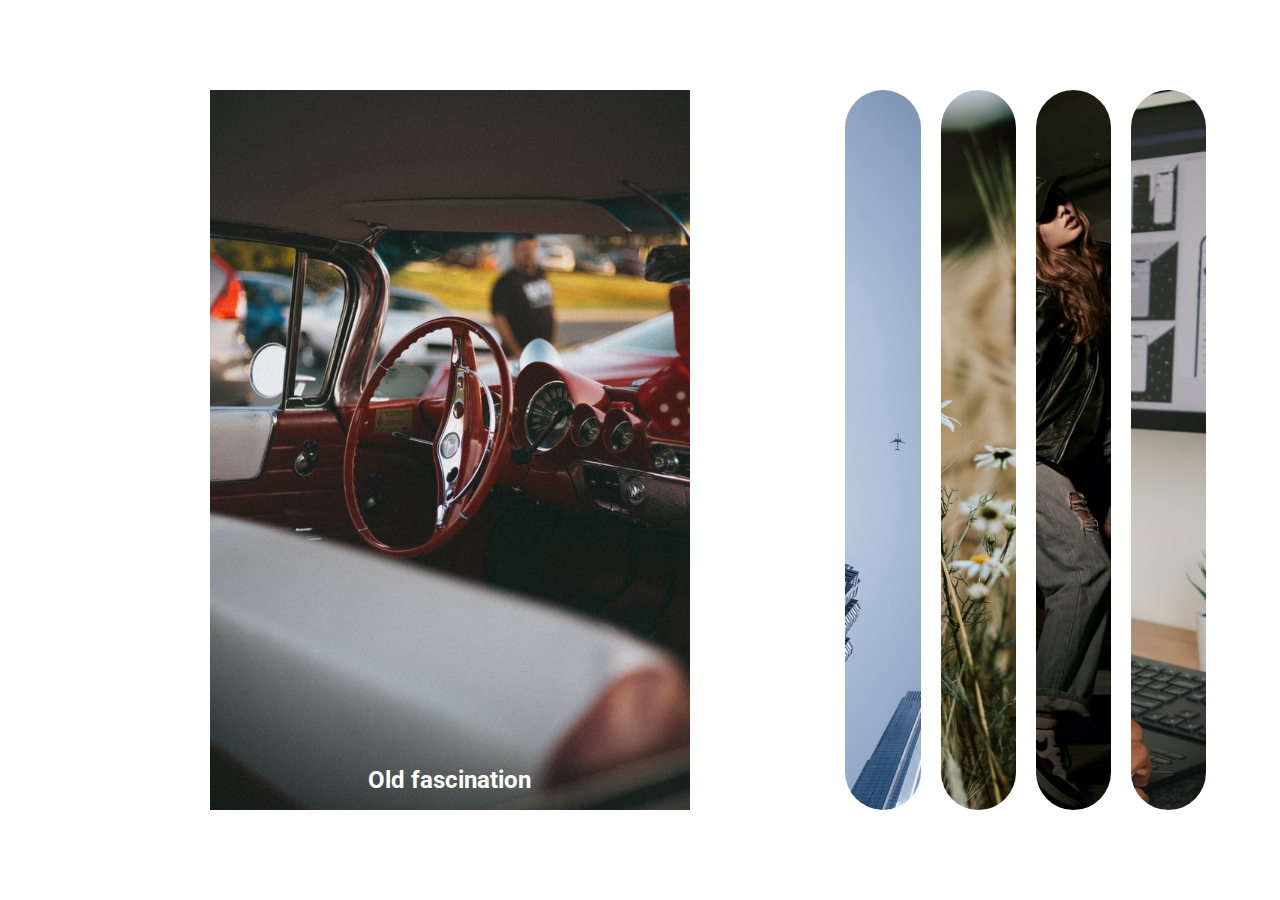
<file: 01-ExpandingCards/index.html>
<!DOCTYPE html>
<html lang="en">
  <head>
    <meta charset="UTF-8" />
    <meta http-equiv="X-UA-Compatible" content="IE=edge" />
    <meta name="viewport" content="width=device-width, initial-scale=1.0" />
    <link rel="stylesheet" href="style.css" />
    <script src="script.js" defer></script>
    <title>Expanding Cards</title>
  </head>
  <body>
    <div class="container">
      <div
        class="panel active"
        style="
          background-image: url('./img/erik-mclean-5ee6AM1EkAI-unsplash.jpg');
        "
      >
        <h3>Old fascination</h3>
      </div>
      <div
        class="panel"
        style="
          background-image: url('./img/juan-domenech-garcia-ImW-8UfzeVU-unsplash.jpg');
        "
      >
        <h3>Sky is the limit</h3>
      </div>
      <div
        class="panel"
        style="
          background-image: url('./img/kristyna-jirova-QYQYGmaP6zw-unsplash.jpg');
        "
      >
        <h3>Sunny wheat</h3>
      </div>
      <div
        class="panel"
        style="
          background-image: url('./img/nikita-tumbaev-yO0Utr1EBbI-unsplash.jpg');
        "
      >
        <h3>Get out again</h3>
      </div>
      <div
        class="panel"
        style="
          background-image: url('./img/nubelson-fernandes-Yh2Y8avvPec-unsplash.jpg');
        "
      >
        <h3>Work hard</h3>
      </div>
    </div>
  </body>
</html>
</file>
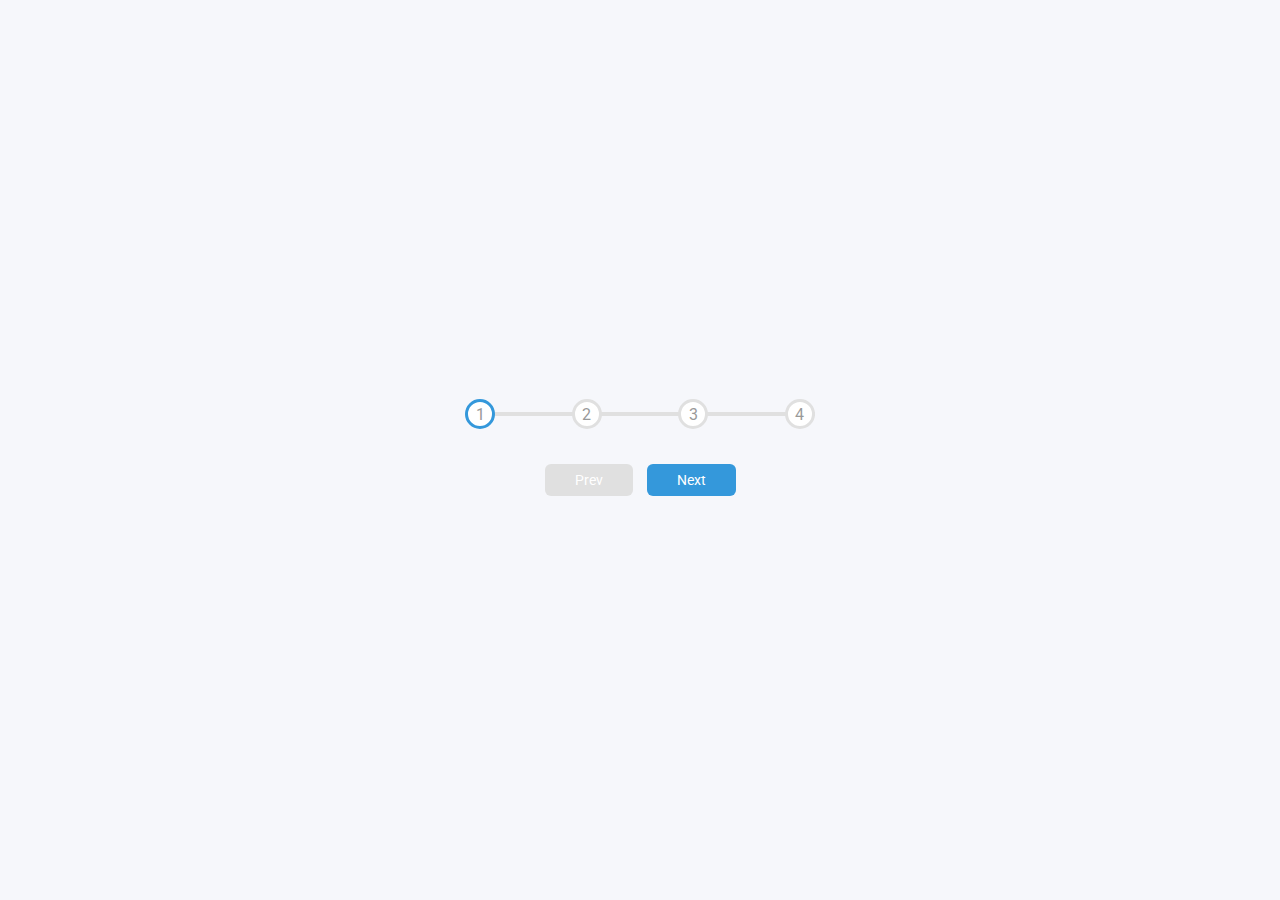
<file: 02-ProgressSteps/index.html>
<!DOCTYPE html>
<html lang="en">
  <head>
    <meta charset="UTF-8" />
    <meta http-equiv="X-UA-Compatible" content="IE=edge" />
    <meta name="viewport" content="width=device-width, initial-scale=1.0" />
    <link rel="stylesheet" href="style.css" />
    <script src="script.js" defer></script>
    <title>Progress Steps</title>
  </head>
  <body>
    <div class="container">
      <div class="progress-container">
        <div class="progress" id="progress"></div>
        <div class="circle active">1</div>
        <div class="circle">2</div>
        <div class="circle">3</div>
        <div class="circle">4</div>
      </div>
      <button class="btn" id="prev" disabled>Prev</button>
      <button class="btn" id="next">Next</button>
    </div>
  </body>
</html>
</file>
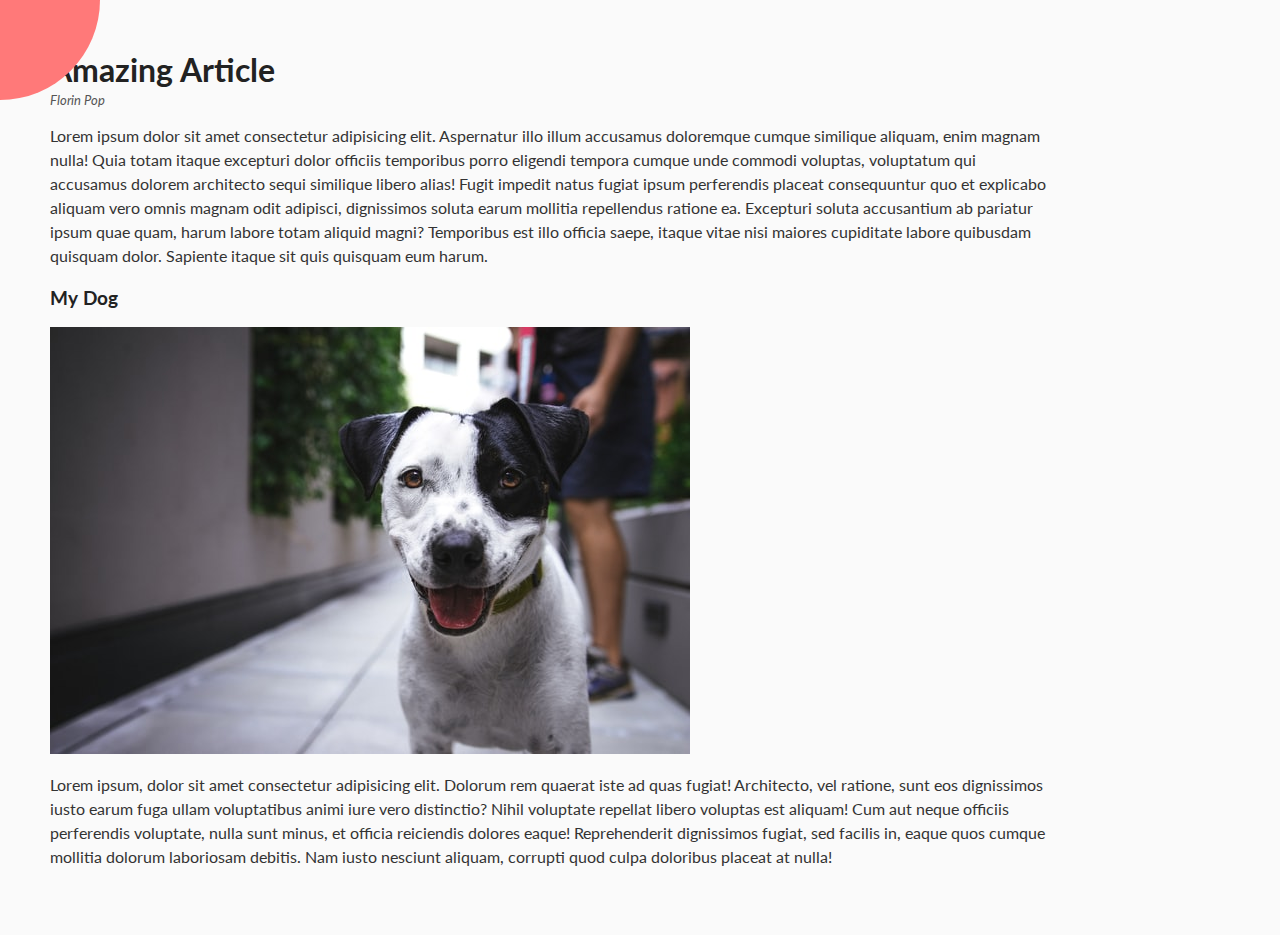
<file: 03-RotatingNavigation/index.html>
<!DOCTYPE html>
<html lang="en">
  <head>
    <meta charset="UTF-8" />
    <meta http-equiv="X-UA-Compatible" content="IE=edge" />
    <meta name="viewport" content="width=device-width, initial-scale=1.0" />
    <link
      rel="stylesheet"
      href="https://cdnjs.cloudflare.com/ajax/libs/font-awesome/5.14.0/css/all.min.css"
      integrity="sha512-1PKOgIY59xJ8Co8+NE6FZ+LOAZKjy+KY8iq0G4B3CyeY6wYHN3yt9PW0XpSriVlkMXe40PTKnXrLnZ9+fkDaog=="
      crossorigin="anonymous"
    />
    <link rel="stylesheet" href="style.css" />
    <script src="script.js" defer></script>
    <title>Rotating Navigation</title>
  </head>
  <body>
    <div class="container">
      <div class="circle-container">
        <div class="circle">
          <button id="close" aria-label="close">
            <i class="fas fa-times"></i>
          </button>
          <button id="open" aria-label="open">
            <i class="fas fa-bars"></i>
          </button>
        </div>
      </div>
      <div class="content">
        <h1>Amazing Article</h1>
        <small>Florin Pop</small>
        <p>
          Lorem ipsum dolor sit amet consectetur adipisicing elit. Aspernatur
          illo illum accusamus doloremque cumque similique aliquam, enim magnam
          nulla! Quia totam itaque excepturi dolor officiis temporibus porro
          eligendi tempora cumque unde commodi voluptas, voluptatum qui
          accusamus dolorem architecto sequi similique libero alias! Fugit
          impedit natus fugiat ipsum perferendis placeat consequuntur quo et
          explicabo aliquam vero omnis magnam odit adipisci, dignissimos soluta
          earum mollitia repellendus ratione ea. Excepturi soluta accusantium ab
          pariatur ipsum quae quam, harum labore totam aliquid magni? Temporibus
          est illo officia saepe, itaque vitae nisi maiores cupiditate labore
          quibusdam quisquam dolor. Sapiente itaque sit quis quisquam eum harum.
        </p>
        <h3>My Dog</h3>
        <img
          src="images/justin-veenema-NH1d0xX6Ldk-unsplash.jpg"
          alt="dog"
          width="640"
          height="426"
        />
        <p>
          Lorem ipsum, dolor sit amet consectetur adipisicing elit. Dolorum rem
          quaerat iste ad quas fugiat! Architecto, vel ratione, sunt eos
          dignissimos iusto earum fuga ullam voluptatibus animi iure vero
          distinctio? Nihil voluptate repellat libero voluptas est aliquam! Cum
          aut neque officiis perferendis voluptate, nulla sunt minus, et officia
          reiciendis dolores eaque! Reprehenderit dignissimos fugiat, sed
          facilis in, eaque quos cumque mollitia dolorum laboriosam debitis. Nam
          iusto nesciunt aliquam, corrupti quod culpa doloribus placeat at
          nulla!
        </p>
      </div>
    </div>
    <nav>
      <ul>
        <li><i class="fas fa-home"></i> Home</li>
        <li><i class="fas fa-user-alt"></i> About</li>
        <li><i class="fas fa-envelope"></i> Contact</li>
      </ul>
    </nav>
  </body>
</html>
</file>
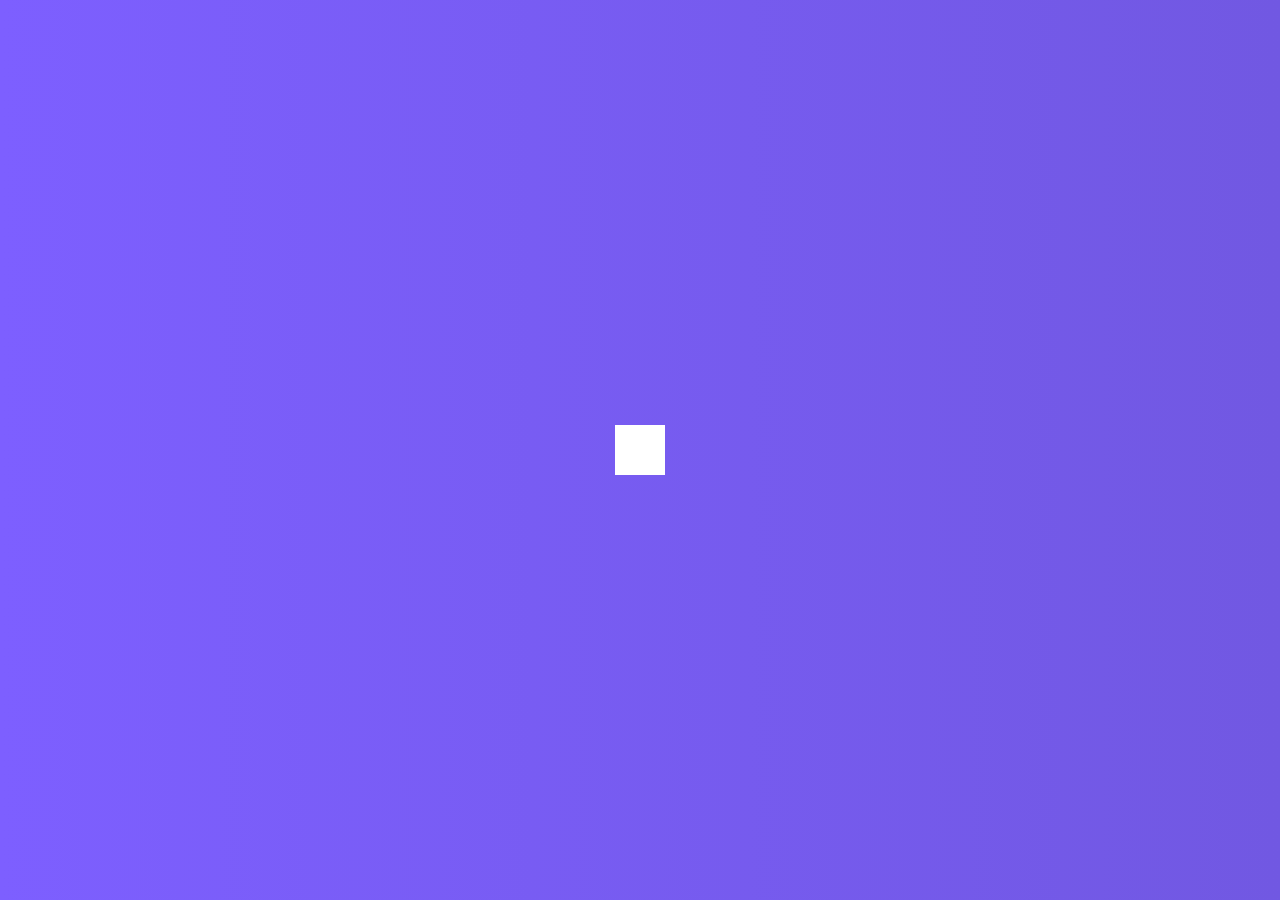
<file: 04-HiddenSearchWidget/index.html>
<!DOCTYPE html>
<html lang="en">
  <head>
    <meta charset="UTF-8" />
    <meta http-equiv="X-UA-Compatible" content="IE=edge" />
    <meta name="viewport" content="width=device-width, initial-scale=1.0" />
    <link
      rel="stylesheet"
      href="https://cdnjs.cloudflare.com/ajax/libs/font-awesome/5.14.0/css/all.min.css"
      integrity="sha512-1PKOgIY59xJ8Co8+NE6FZ+LOAZKjy+KY8iq0G4B3CyeY6wYHN3yt9PW0XpSriVlkMXe40PTKnXrLnZ9+fkDaog=="
      crossorigin="anonymous"
    />
    <link rel="stylesheet" href="style.css" />
    <script src="script.js" defer></script>
    <title>Hidden Search</title>
  </head>
  <body>
    <div class="search">
      <input type="text" class="input" placeholder="search" />
      <button class="btn" aria-label="search">
        <i class="fas fa-search"></i>
      </button>
    </div>
  </body>
</html>
</file>
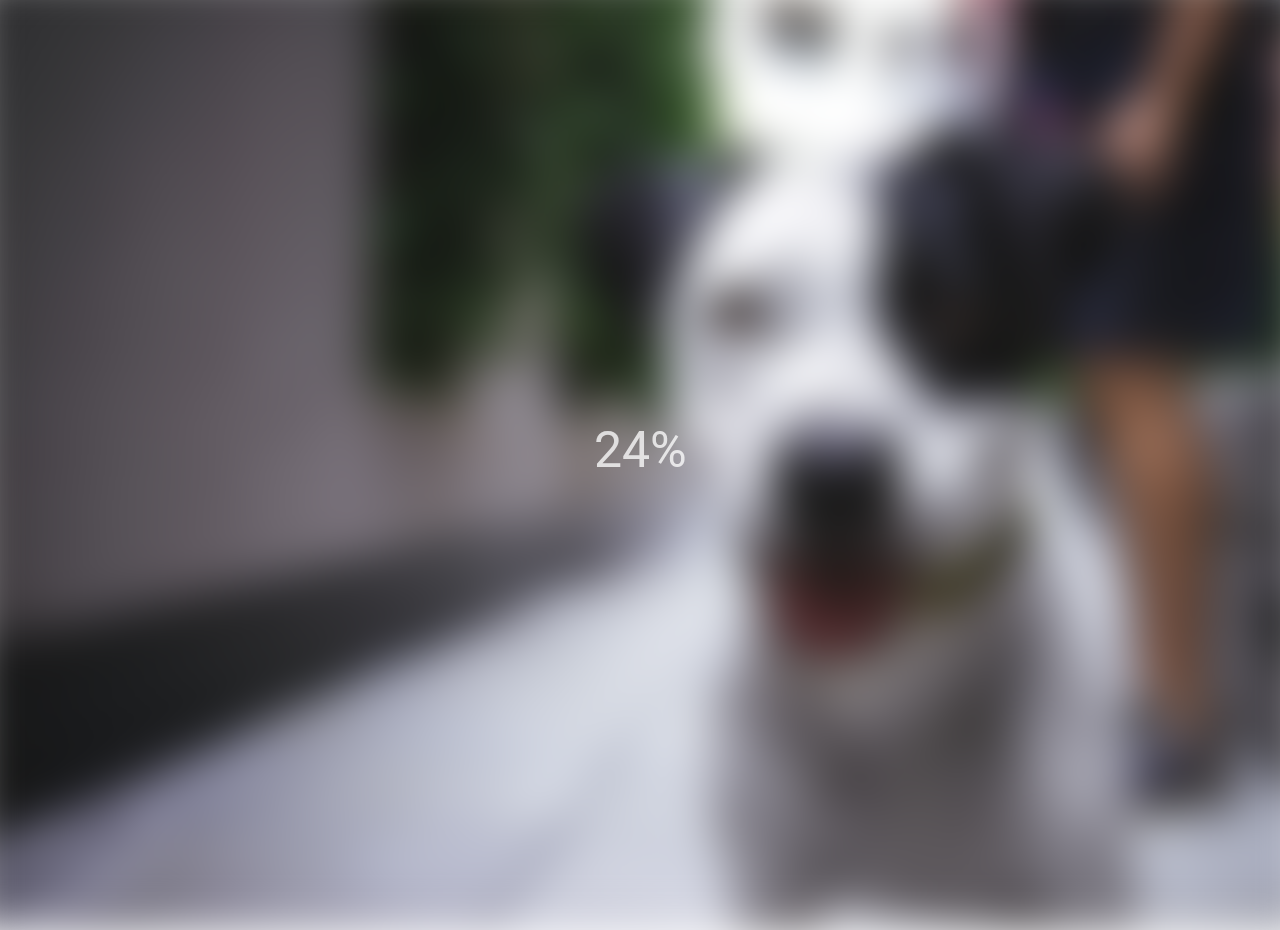
<file: 05-BlurryLoading/index.html>
<!DOCTYPE html>
<html lang="en">
  <head>
    <meta charset="UTF-8" />
    <meta http-equiv="X-UA-Compatible" content="IE=edge" />
    <meta name="viewport" content="width=device-width, initial-scale=1.0" />
    <link rel="stylesheet" href="style.css" />
    <script src="script.js" defer></script>
    <title>Blurry Loading</title>
  </head>
  <body>
    <section class="bg"></section>
    <div class="loading-text">0%</div>
  </body>
</html>
</file>
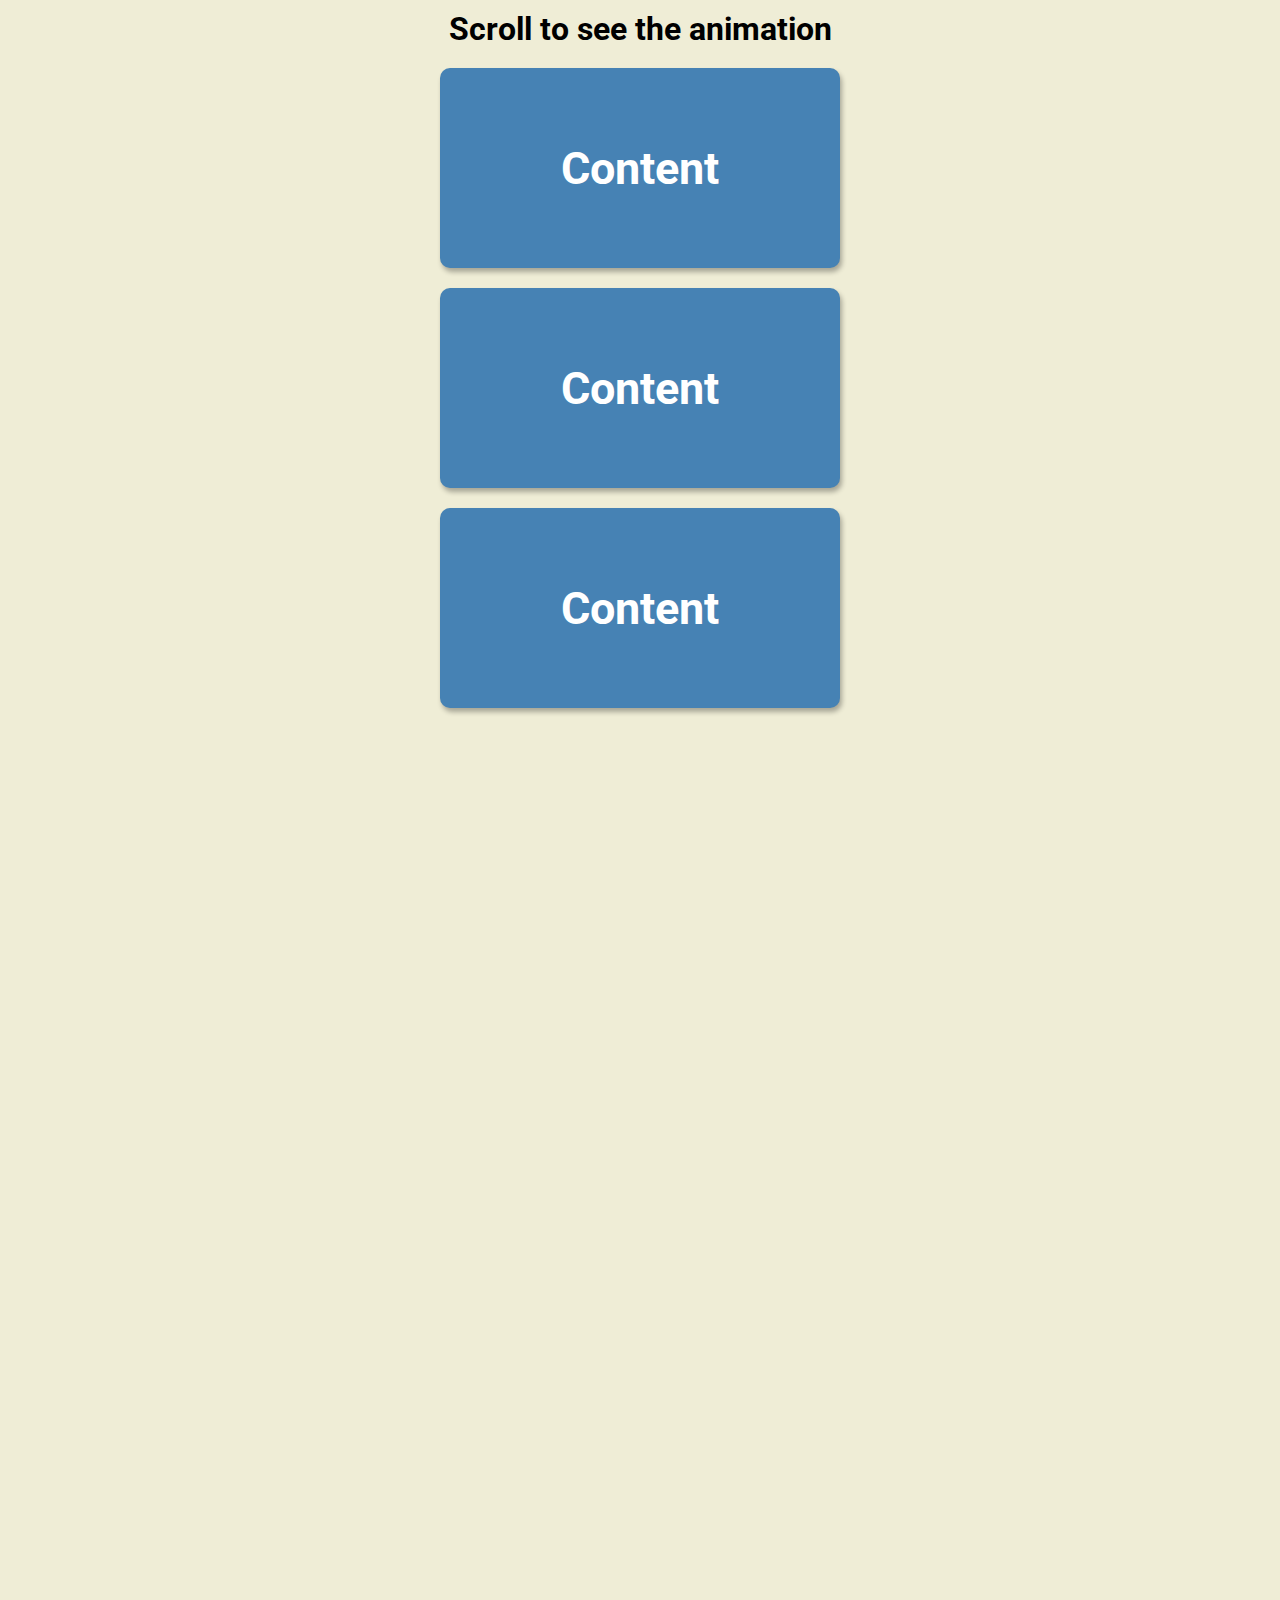
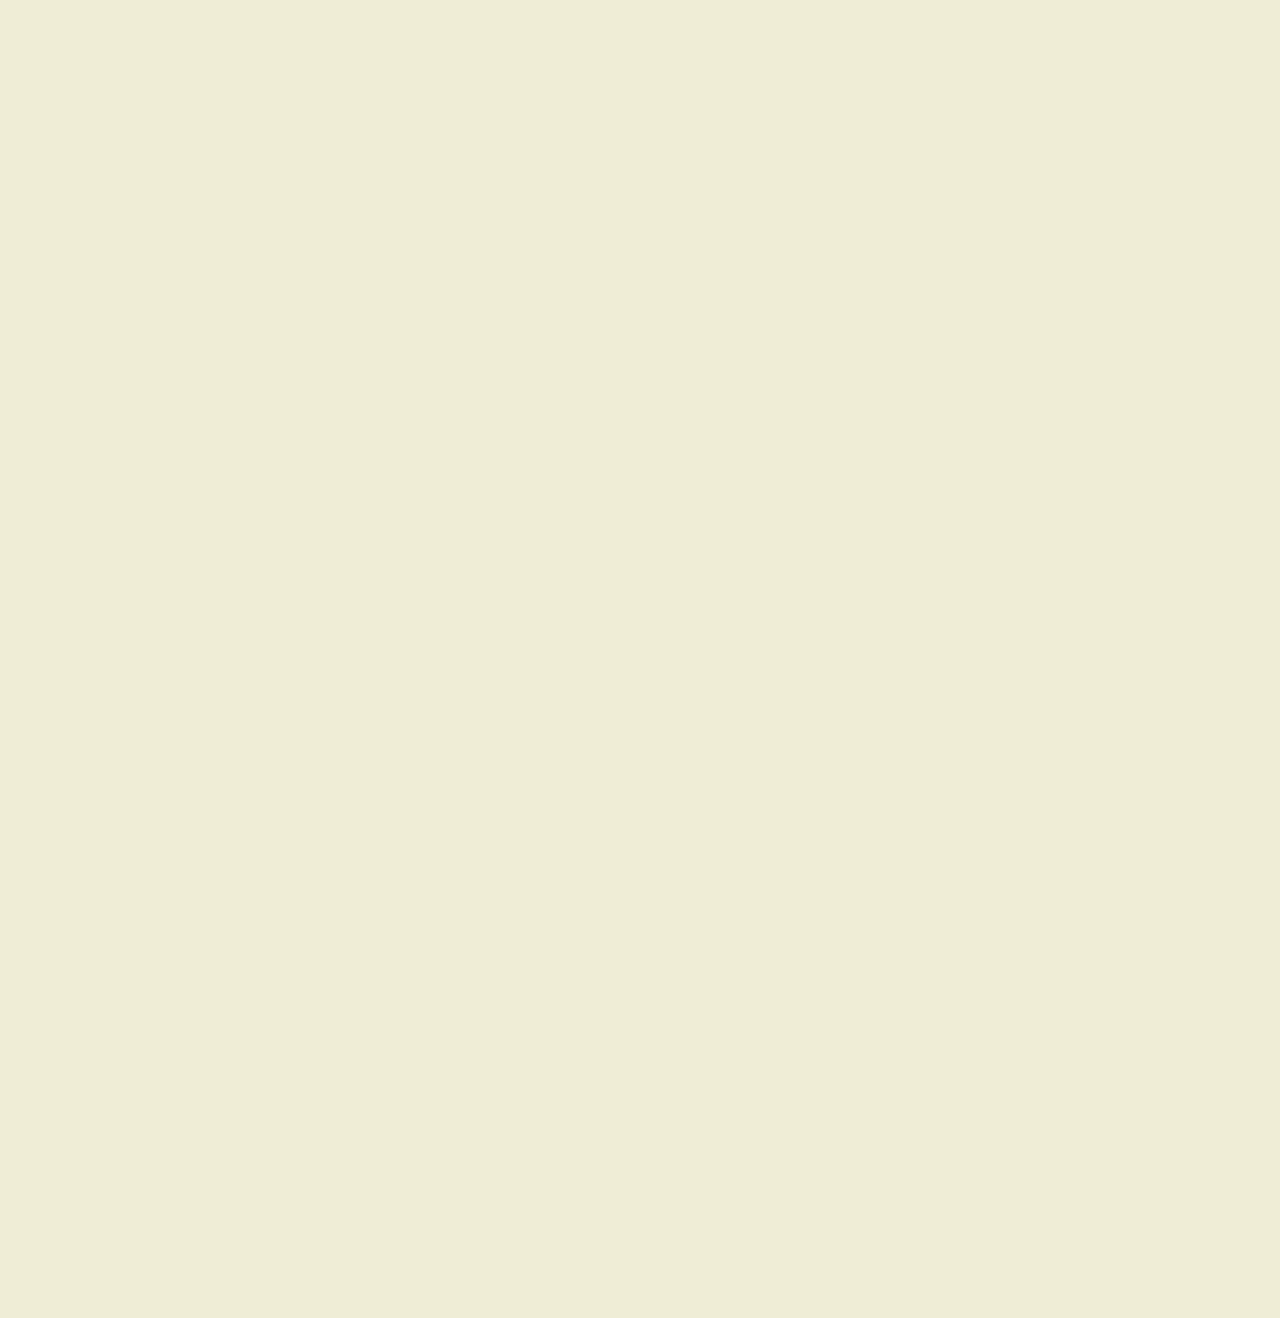
<file: 06-ScrollAnimation/index.html>
<!DOCTYPE html>
<html lang="en">
  <head>
    <meta charset="UTF-8" />
    <meta http-equiv="X-UA-Compatible" content="IE=edge" />
    <meta name="viewport" content="width=device-width, initial-scale=1.0" />
    <link rel="stylesheet" href="style.css" />
    <script src="script.js" defer></script>
    <title>Scroll Animation</title>
  </head>
  <body>
    <h1>Scroll to see the animation</h1>
    <div class="box"><h2>Content</h2></div>
    <div class="box"><h2>Content</h2></div>
    <div class="box"><h2>Content</h2></div>
    <div class="box"><h2>Content</h2></div>
    <div class="box"><h2>Content</h2></div>
    <div class="box"><h2>Content</h2></div>
    <div class="box"><h2>Content</h2></div>
    <div class="box"><h2>Content</h2></div>
    <div class="box"><h2>Content</h2></div>
    <div class="box"><h2>Content</h2></div>
    <div class="box"><h2>Content</h2></div>
    <div class="box"><h2>Content</h2></div>
    <div class="box"><h2>Content</h2></div>
  </body>
</html>
</file>
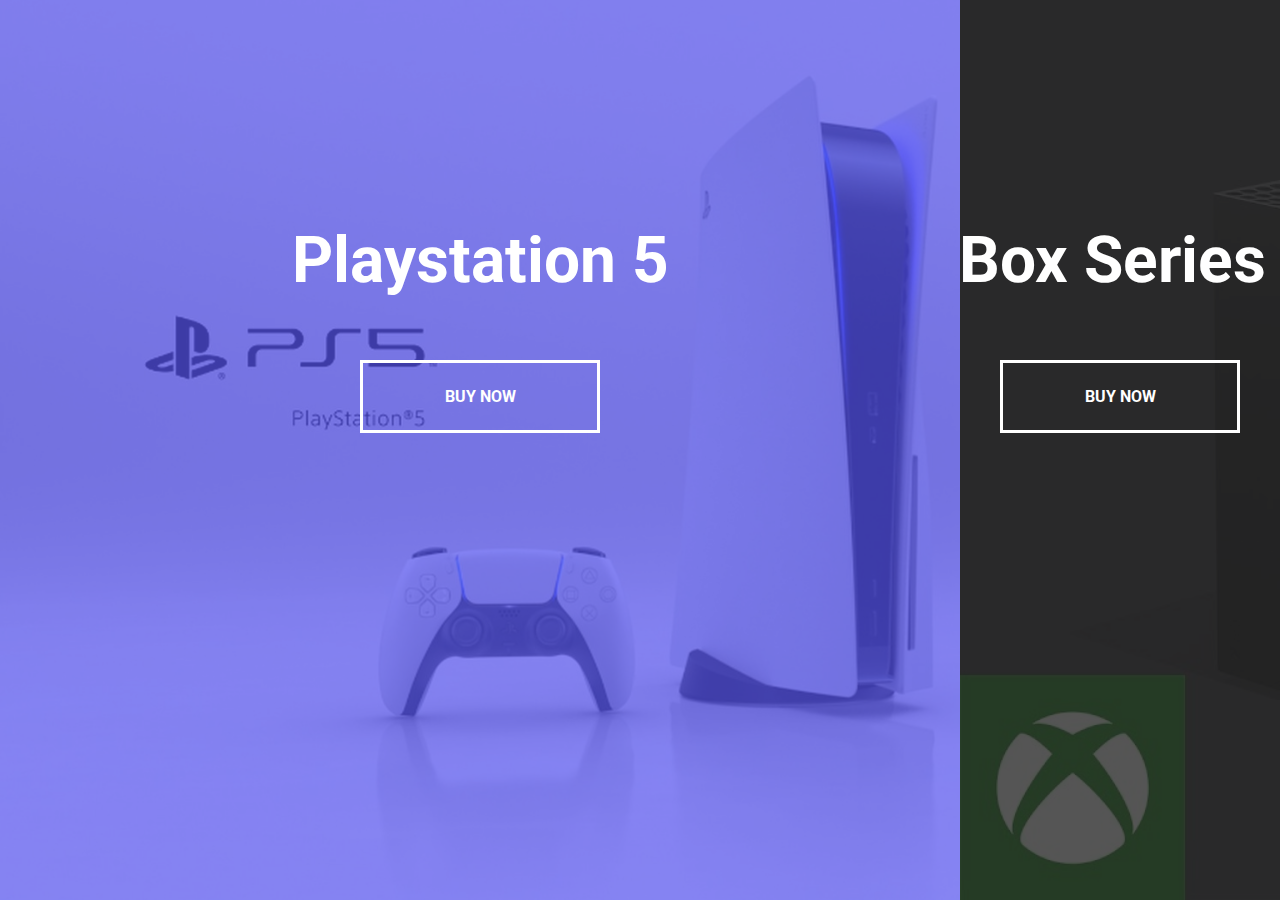
<file: 07-SplitLandingPage/index.html>
<!DOCTYPE html>
<html lang="en">
  <head>
    <meta charset="UTF-8" />
    <meta http-equiv="X-UA-Compatible" content="IE=edge" />
    <meta name="viewport" content="width=device-width, initial-scale=1.0" />
    <link rel="stylesheet" href="style.css" />
    <script src="script.js" defer></script>
    <title>Split Landing Page</title>
  </head>
  <body>
    <div class="container">
      <div class="split left">
        <h1>Playstation 5</h1>
        <a href="#" class="btn">Buy Now</a>
      </div>
      <div class="split right">
        <h1>XBox Series X</h1>
        <a href="#" class="btn">Buy Now</a>
      </div>
    </div>
  </body>
</html>
</file>
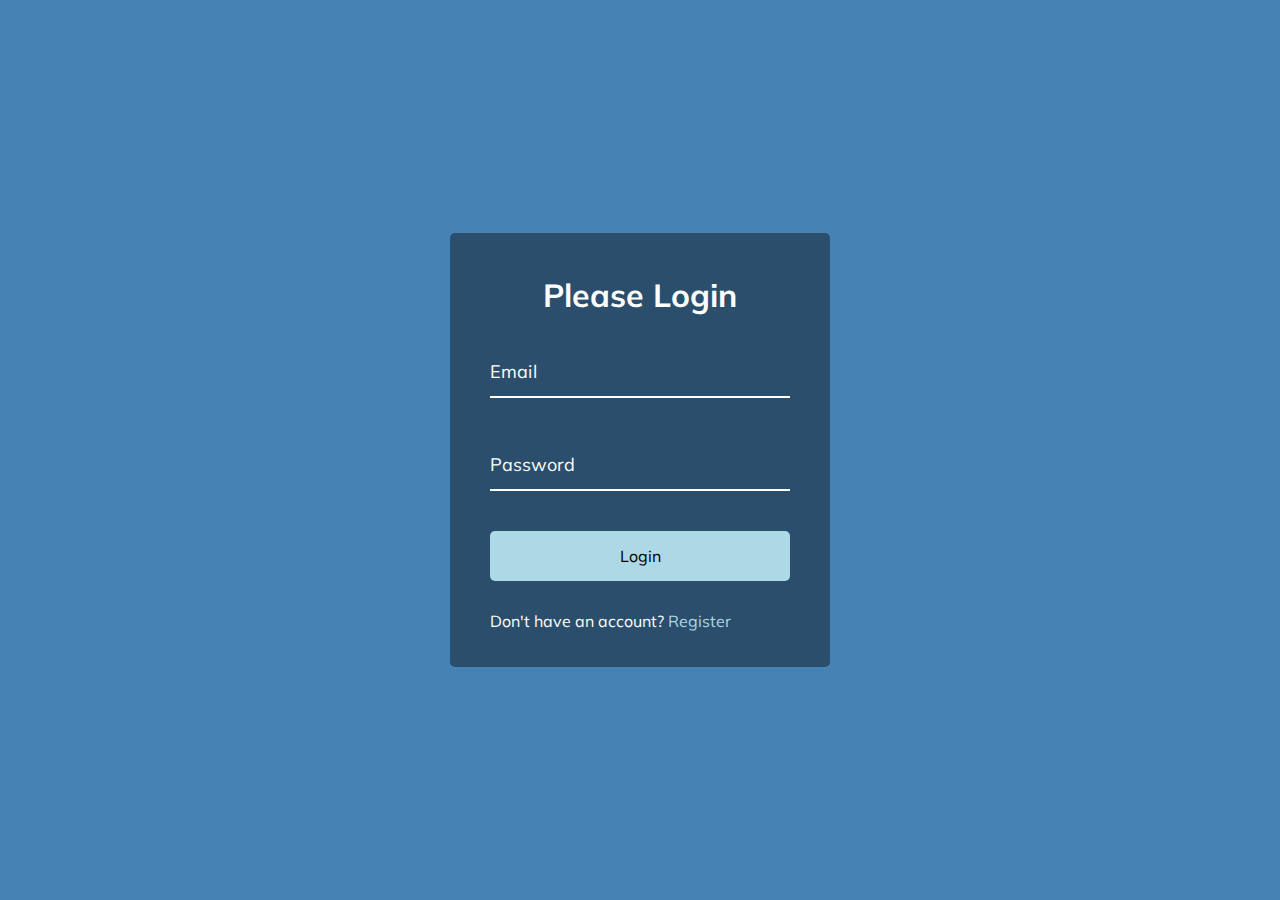
<file: 08-FormWaveAnimation/index.html>
<!DOCTYPE html>
<html lang="en">
  <head>
    <meta charset="UTF-8" />
    <meta http-equiv="X-UA-Compatible" content="IE=edge" />
    <meta name="viewport" content="width=device-width, initial-scale=1.0" />
    <link rel="stylesheet" href="style.css" />
    <script src="script.js" defer></script>
    <title>Form Input Wave</title>
  </head>
  <body>
    <div class="container">
      <h1>Please Login</h1>
      <form>
        <div class="form-control">
          <input type="text" id="email" required />
          <label for="email">Email</label>
        </div>
        <div class="form-control">
          <input type="password" id="password" required />
          <label for="password">Password</label>
        </div>
        <button class="btn">Login</button>
        <p class="text">Don't have an account? <a href="#">Register</a></p>
      </form>
    </div>
  </body>
</html>
</file>
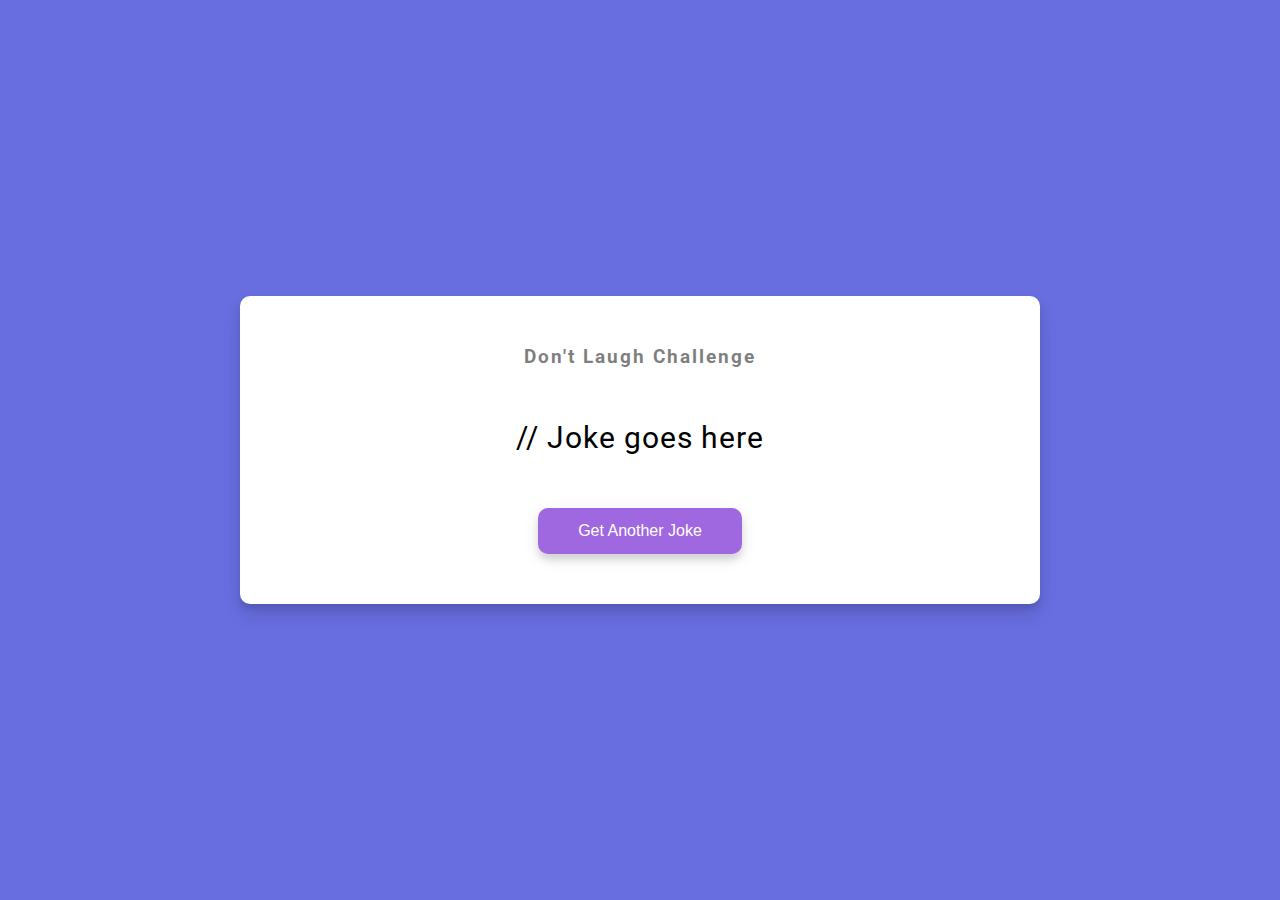
<file: 10-DadJokes/index.html>
<!DOCTYPE html>
<html lang="en">
  <head>
    <meta charset="UTF-8" />
    <meta http-equiv="X-UA-Compatible" content="IE=edge" />
    <meta name="viewport" content="width=device-width, initial-scale=1.0" />
    <link
      rel="stylesheet"
      href="https://cdnjs.cloudflare.com/ajax/libs/font-awesome/5.14.0/css/all.min.css"
      integrity="sha512-1PKOgIY59xJ8Co8+NE6FZ+LOAZKjy+KY8iq0G4B3CyeY6wYHN3yt9PW0XpSriVlkMXe40PTKnXrLnZ9+fkDaog=="
      crossorigin="anonymous"
    />
    <link rel="stylesheet" href="style.css" />
    <script src="script.js" defer></script>
    <title>Dad Jokes</title>
  </head>
  <body>
    <div class="container">
      <h3>Don't Laugh Challenge</h3>
      <div id="joke" class="joke">// Joke goes here</div>
      <button id="jokeBtn" class="btn">Get Another Joke</button>
    </div>
  </body>
</html>
</file>
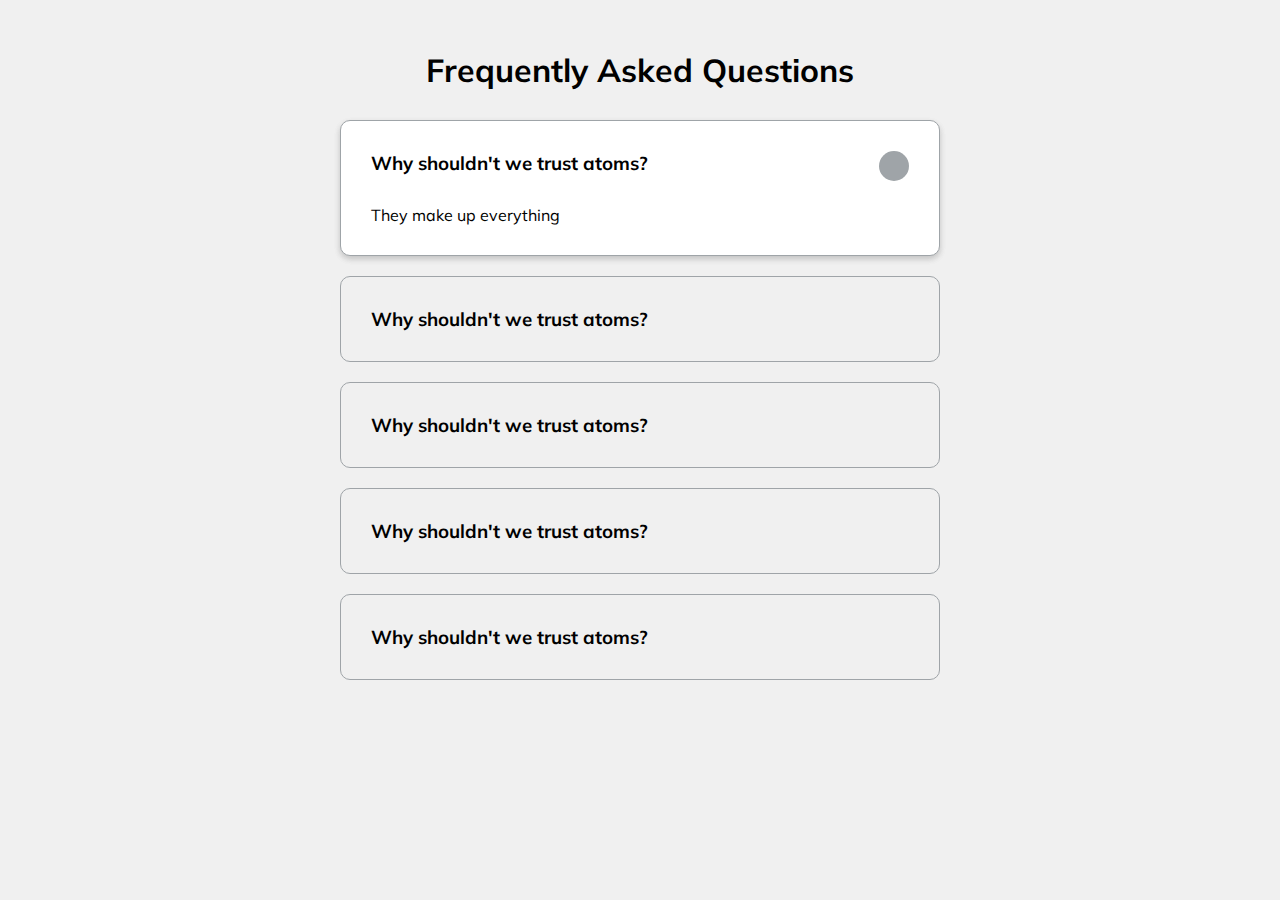
<file: 12-FAQCollapse/index.html>
<!DOCTYPE html>
<html lang="en">
  <head>
    <meta charset="UTF-8" />
    <meta http-equiv="X-UA-Compatible" content="IE=edge" />
    <meta name="viewport" content="width=device-width, initial-scale=1.0" />
    <link
      rel="stylesheet"
      href="https://cdnjs.cloudflare.com/ajax/libs/font-awesome/5.14.0/css/all.min.css"
      integrity="sha512-1PKOgIY59xJ8Co8+NE6FZ+LOAZKjy+KY8iq0G4B3CyeY6wYHN3yt9PW0XpSriVlkMXe40PTKnXrLnZ9+fkDaog=="
      crossorigin="anonymous"
    />
    <link rel="stylesheet" href="style.css" />
    <script src="script.js" defer></script>
    <title>FAW</title>
  </head>
  <body>
    <h1>Frequently Asked Questions</h1>
    <div class="faq-container">
      <div class="faq active">
        <h3 class="faq-title">Why shouldn't we trust atoms?</h3>
        <p class="faq-text">They make up everything</p>
        <button class="faq-toggle" aria-label="faq-toggle">
          <i class="fas fa-chevron-down"></i>
          <i class="fas fa-times"></i>
        </button>
      </div>
    </div>
    <div class="faq-container">
      <div class="faq">
        <h3 class="faq-title">Why shouldn't we trust atoms?</h3>
        <p class="faq-text">They make up everything</p>
        <button class="faq-toggle" aria-label="faq-toggle">
          <i class="fas fa-chevron-down"></i>
          <i class="fas fa-times"></i>
        </button>
      </div>
    </div>
    <div class="faq-container">
      <div class="faq">
        <h3 class="faq-title">Why shouldn't we trust atoms?</h3>
        <p class="faq-text">They make up everything</p>
        <button class="faq-toggle" aria-label="faq-toggle">
          <i class="fas fa-chevron-down"></i>
          <i class="fas fa-times"></i>
        </button>
      </div>
    </div>
    <div class="faq-container">
      <div class="faq">
        <h3 class="faq-title">Why shouldn't we trust atoms?</h3>
        <p class="faq-text">They make up everything</p>
        <button class="faq-toggle" aria-label="faq-toggle">
          <i class="fas fa-chevron-down"></i>
          <i class="fas fa-times"></i>
        </button>
      </div>
    </div>
    <div class="faq-container">
      <div class="faq">
        <h3 class="faq-title">Why shouldn't we trust atoms?</h3>
        <p class="faq-text">They make up everything</p>
        <button class="faq-toggle" aria-label="faq-toggle">
          <i class="fas fa-chevron-down"></i>
          <i class="fas fa-times"></i>
        </button>
      </div>
    </div>
  </body>
</html>
</file>
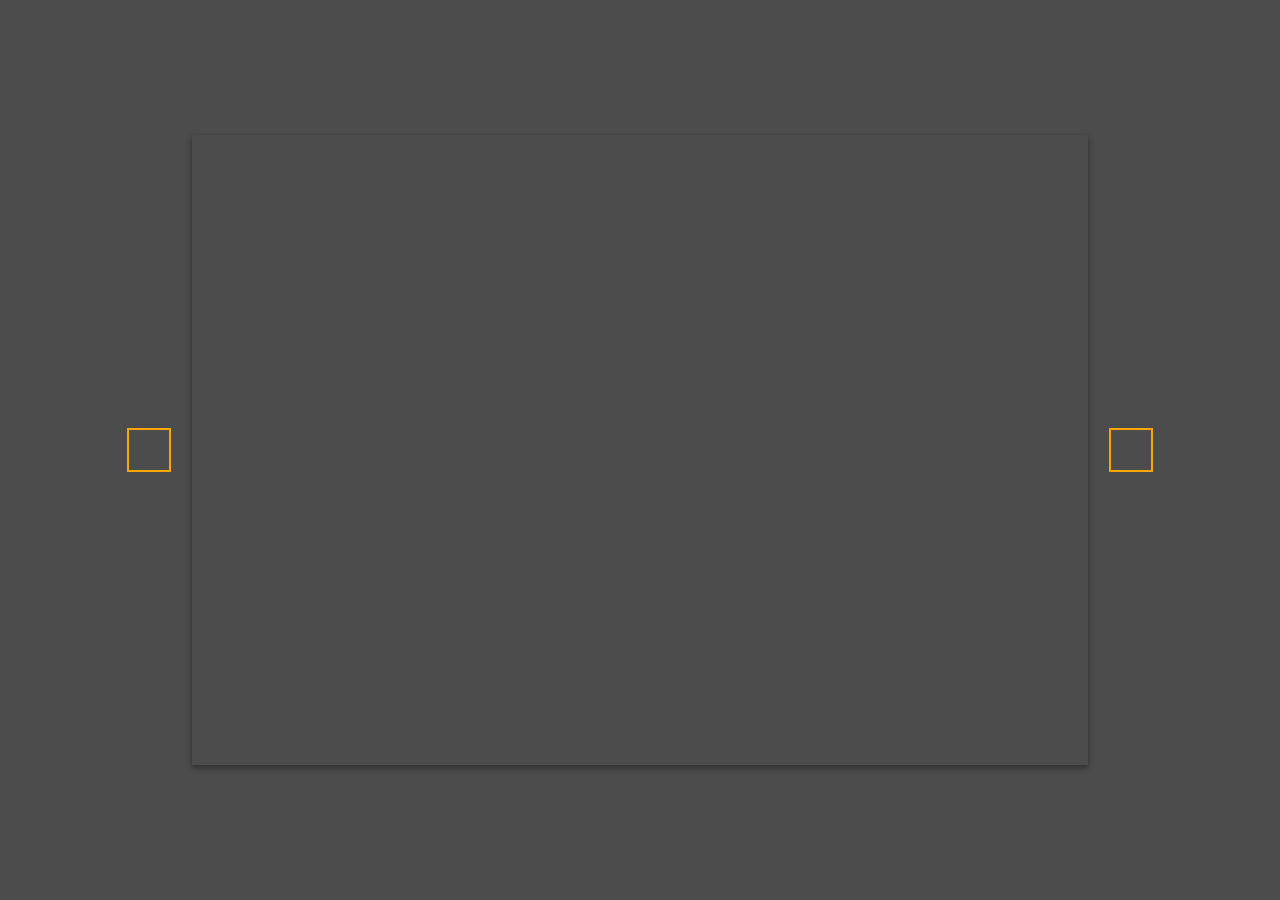
<file: 18-BackgroundSlider/index.html>
<!DOCTYPE html>
<html lang="en">
  <head>
    <meta charset="UTF-8" />
    <meta name="viewport" content="width=device-width, initial-scale=1.0" />
    <link
      rel="stylesheet"
      href="https://cdnjs.cloudflare.com/ajax/libs/font-awesome/5.14.0/css/all.min.css"
      integrity="sha512-1PKOgIY59xJ8Co8+NE6FZ+LOAZKjy+KY8iq0G4B3CyeY6wYHN3yt9PW0XpSriVlkMXe40PTKnXrLnZ9+fkDaog=="
      crossorigin="anonymous"
    />
    <link rel="stylesheet" href="style.css" />
    <title>Background Slider</title>
  </head>
  <body>
    <div class="slider-container">
      <div
        class="slide active"
        style="
          background-image: url('https://images.unsplash.com/photo-1549880338-65ddcdfd017b?ixlib=rb-1.2.1&ixid=eyJhcHBfaWQiOjEyMDd9&auto=format&fit=crop&w=2100&q=80');
        "
      ></div>
      <div
        class="slide"
        style="
          background-image: url('https://images.unsplash.com/photo-1511593358241-7eea1f3c84e5?ixlib=rb-1.2.1&ixid=eyJhcHBfaWQiOjEyMDd9&auto=format&fit=crop&w=1934&q=80');
        "
      ></div>

      <div
        class="slide"
        style="
          background-image: url('https://images.unsplash.com/photo-1495467033336-2effd8753d51?ixlib=rb-1.2.1&ixid=eyJhcHBfaWQiOjEyMDd9&auto=format&fit=crop&w=2100&q=80');
        "
      ></div>

      <div
        class="slide"
        style="
          background-image: url('https://images.unsplash.com/photo-1522735338363-cc7313be0ae0?ixlib=rb-1.2.1&ixid=eyJhcHBfaWQiOjEyMDd9&auto=format&fit=crop&w=2689&q=80');
        "
      ></div>

      <div
        class="slide"
        style="
          background-image: url('https://images.unsplash.com/photo-1559087867-ce4c91325525?ixlib=rb-1.2.1&ixid=eyJhcHBfaWQiOjEyMDd9&auto=format&fit=crop&w=2100&q=80');
        "
      ></div>

      <button class="arrow left-arrow" id="left" aria-label="slider-left">
        <i class="fas fa-arrow-left"></i>
      </button>

      <button class="arrow right-arrow" id="right" aria-label="slider-right">
        <i class="fas fa-arrow-right"></i>
      </button>
    </div>
    <script src="script.js"></script>
  </body>
</html>
</file>
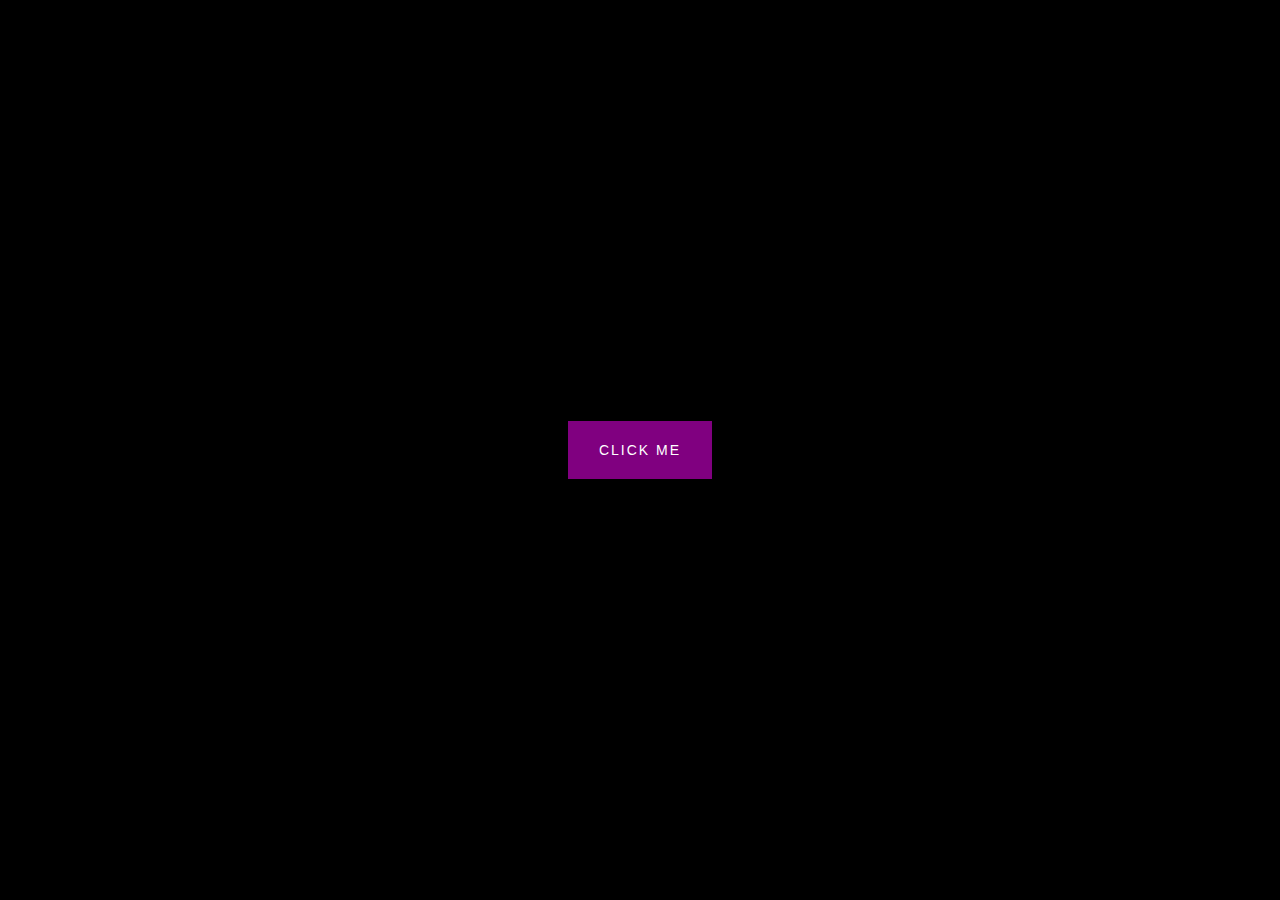
<file: 20-ButtonRippleEffect/index.html>
<!DOCTYPE html>
<html lang="en">
  <head>
    <meta charset="UTF-8" />
    <meta http-equiv="X-UA-Compatible" content="IE=edge" />
    <meta name="viewport" content="width=device-width, initial-scale=1.0" />
    <link
      rel="stylesheet"
      href="https://cdnjs.cloudflare.com/ajax/libs/font-awesome/5.14.0/css/all.min.css"
      integrity="sha512-1PKOgIY59xJ8Co8+NE6FZ+LOAZKjy+KY8iq0G4B3CyeY6wYHN3yt9PW0XpSriVlkMXe40PTKnXrLnZ9+fkDaog=="
      crossorigin="anonymous"
    />
    <link rel="stylesheet" href="style.css" />
    <script src="script.js" defer></script>
    <title>Button Ripple Effect</title>
  </head>
  <body>
    <button class="ripple">Click Me</button>
  </body>
</html>
</file>
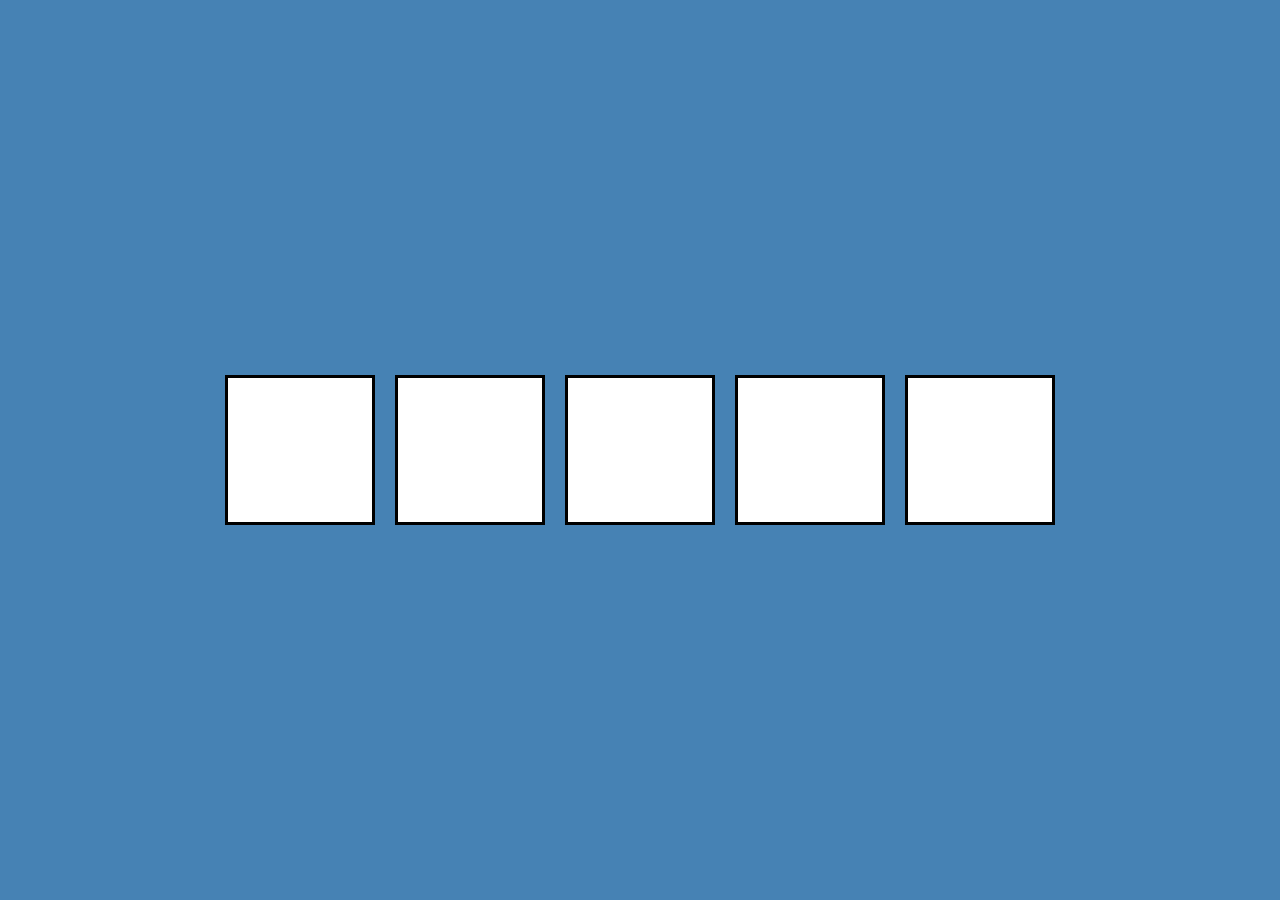
<file: 21-DragNDrop/index.html>
<!DOCTYPE html>
<html lang="en">
  <head>
    <meta charset="UTF-8" />
    <meta http-equiv="X-UA-Compatible" content="IE=edge" />
    <meta name="viewport" content="width=device-width, initial-scale=1.0" />
    <link
      rel="stylesheet"
      href="https://cdnjs.cloudflare.com/ajax/libs/font-awesome/5.14.0/css/all.min.css"
      integrity="sha512-1PKOgIY59xJ8Co8+NE6FZ+LOAZKjy+KY8iq0G4B3CyeY6wYHN3yt9PW0XpSriVlkMXe40PTKnXrLnZ9+fkDaog=="
      crossorigin="anonymous"
    />
    <link rel="stylesheet" href="style.css" />
    <script src="script.js" defer></script>
    <title>Drag N Drop</title>
  </head>
  <body>
    <div class="empty">
      <div class="fill" draggable="true"></div>
    </div>
    <div class="empty"></div>
    <div class="empty"></div>
    <div class="empty"></div>
    <div class="empty"></div>
  </body>
</html>
</file>
<file: 01-ExpandingCards/style.css>
@import url('https://fonts.googleapis.com/css2?family=Roboto:wght@400;700&display=swap');

* {
  box-sizing: border-box;
}

body {
  display: flex;
  flex-direction: column;
  align-items: center;
  justify-content: center;
  font-family: 'Roboto', sans-serif;
  margin: 0;
  height: 100vh;
  overflow: hidden;
}

.container {
  display: flex;
  width: 90vw;
}

.panel {
  background-size: auto 100%;
  background-position: center;
  background-repeat: no-repeat;
  display: flex;
  align-items: flex-end;
  justify-content: center;
  height: 80vh;
  border-radius: 50px;
  color: #fff;
  cursor: pointer;
  flex: 0.5;
  margin: 10px;
  transition: flex 0.7s ease-in;
}

.panel h3 {
  font-size: 24px;
  margin: 0;
  margin-bottom: 1rem;
  opacity: 0;
}

.panel.active {
  flex: 5;
}

.panel.active h3 {
  opacity: 1;
  transition: opacity 0.3s ease-in 0.4s;
}

@media (max-width: 480px) {
  .container {
    width: 100vw;
  }

  .panel:nth-of-type(4),
  .panel:nth-of-type(5) {
    display: none;
  }
}
</file>
<file: 02-ProgressSteps/style.css>
@import url('https://fonts.googleapis.com/css2?family=Roboto:wght@400;700&display=swap');

:root {
  --line-border-fill: #3498db;
  --line-border-empty: #e0e0e0;
}

* {
  box-sizing: border-box;
}

body {
  background-color: #f6f7fb;
  display: flex;
  align-items: center;
  justify-content: center;
  font-family: 'Roboto', sans-serif;
  margin: 0;
  height: 100vh;
  overflow: hidden;
}

.container {
  text-align: center;
}

.progress-container {
  display: flex;
  justify-content: space-between;
  position: relative;
  margin-bottom: 30px;
  max-width: 100%;
  width: 350px;
}

.progress-container::before {
  content: '';
  background-color: var(--line-border-empty);
  position: absolute;
  top: 50%;
  left: 0;
  transform: translateY(-50%);
  height: 4px;
  width: 100%;
  z-index: -1;
}

.progress {
  background-color: var(--line-border-fill);
  position: absolute;
  top: 50%;
  left: 0;
  transform: translateY(-50%);
  height: 4px;
  width: 0%;
  z-index: -1;
  transition: 0.4s ease;
}

.circle {
  background-color: #fff;
  color: #999;
  border-radius: 50%;
  height: 30px;
  width: 30px;
  display: flex;
  align-items: center;
  justify-content: center;
  border: 3px solid var(--line-border-empty);
  transition: 0.4s ease;
}

.circle.active {
  border-color: var(--line-border-fill);
}

.btn {
  background-color: var(--line-border-fill);
  color: #fff;
  border: 0;
  border-radius: 6px;
  cursor: pointer;
  font-family: inherit;
  font-size: 14px;
  padding: 8px 30px;
  margin: 5px;
}

.btn:active {
  transform: scale(0.98);
}

.btn:focus {
  outline: 0;
}

.btn:disabled {
  background-color: var(--line-border-empty);
  cursor: not-allowed;
}
</file>
<file: 03-RotatingNavigation/style.css>
@import url('https://fonts.googleapis.com/css2?family=Lato&display=swap');

* {
  box-sizing: border-box;
}

body {
  background-color: #333;
  color: #222;
  font-family: 'Lato', sans-serif;
  margin: 0;
  overflow-x: hidden;
}

.container {
  background-color: #fafafa;
  transform-origin: top left;
  transition: transform 0.5s linear;
  width: 100vw;
  min-height: 100vh;
  padding: 50px;
}

.container.show-nav {
  transform: rotate(-20deg);
}

.container.show-nav + nav li {
  transform: translateX(0);
  transition-delay: 0.3s;
}

.circle-container {
  position: fixed;
  top: -100px;
  left: -100px;
}

.circle {
  background-color: #ff7979;
  height: 200px;
  width: 200px;
  border-radius: 50%;
  position: relative;
  transition: transform 0.5s linear;
}

.container.show-nav .circle {
  transform: rotate(-70deg);
}

.circle button {
  position: absolute;
  top: 50%;
  left: 50%;
  height: 100px;
  background: transparent;
  border: 0;
  font-size: 26px;
  color: #fff;
  cursor: pointer;
}

.circle button:focus {
  outline: none;
}

.circle button#open {
  left: 60%;
}

.circle button#close {
  top: 60%;
  transform: rotate(90deg);
  transform-origin: top left;
}

nav {
  position: fixed;
  bottom: 40px;
  left: 0;
  z-index: 100;
}

nav ul {
  list-style-type: none;
  padding-left: 30px;
}

nav ul li {
  text-transform: uppercase;
  color: #fff;
  margin: 40px 0;
  transform: translateX(-100%);
  transition: transform 0.4s ease-in;
}

nav ul li i {
  font-size: 20px;
  margin-right: 10px;
}

nav ul li + li {
  margin-left: 15px;
  transform: translateX(-150%);
}

nav ul li + li + li {
  margin-left: 30px;
  transform: translateX(-200%);
}

.content img {
  max-width: 100%;
  height: auto;
}

.content {
  max-width: 1000px;
  padding: 50px auto;
}

.content h1 {
  margin: 0;
}

.content small {
  color: #555;
  font-style: italic;
}

.content p {
  color: #333;
  line-height: 1.5;
}
</file>
<file: 04-HiddenSearchWidget/style.css>
@import url('https://fonts.googleapis.com/css2?family=Roboto:wght@400;700&display=swap');

* {
  box-sizing: border-box;
}

body {
  background-image: linear-gradient(90deg, #7d5fff, #7158e2);
  display: flex;
  align-items: center;
  justify-content: center;
  font-family: 'Roboto', sans-serif;
  margin: 0;
  height: 100vh;
  overflow: hidden;
}

.search {
  position: relative;
  height: 50px;
}

.search .input {
  background-color: #fff;
  border: 0;
  font-size: 18px;
  padding: 15px;
  height: 50px;
  width: 50px;
  transition: width 0.3s ease;
}

.btn {
  background-color: #fff;
  border: 0;
  cursor: pointer;
  font-size: 24px;
  position: absolute;
  top: 0;
  left: 0;
  height: 50px;
  width: 50px;
  transition: transform 0.3s ease;
}

.btn:focus,
.input:focus {
  outline: none;
}

.search.active .input {
  width: 200px;
}

.search.active .btn {
  transform: translateX(198px);
}
</file>
<file: 05-BlurryLoading/style.css>
@import url('https://fonts.googleapis.com/css2?family=Roboto:wght@400;700&display=swap');

* {
  box-sizing: border-box;
}

body {
  display: flex;
  align-items: center;
  justify-content: center;
  font-family: 'Roboto', sans-serif;
  margin: 0;
  height: 100vh;
  overflow: hidden;
}

.bg {
  background: url('./images/justin-veenema-NH1d0xX6Ldk-unsplash.jpg') no-repeat
    center center/cover;
  position: absolute;
  top: -30px;
  left: -30px;
  width: calc(100vw + 60px);
  height: calc(100vh + 60px);
  z-index: -1;
  filter: blur(30px);
}

.loading-text {
  font-size: 50px;
  color: #fff;
}
</file>
<file: 06-ScrollAnimation/style.css>
@import url('https://fonts.googleapis.com/css2?family=Roboto:wght@400;700&display=swap');

* {
  box-sizing: border-box;
}

body {
  background-color: #efedd6;
  display: flex;
  flex-direction: column;
  align-items: center;
  justify-content: center;
  font-family: 'Roboto', sans-serif;
  margin: 0;
  overflow-x: hidden;
}

h1 {
  margin: 10px;
}

.box {
  background-color: steelblue;
  color: #fff;
  display: flex;
  align-items: center;
  justify-content: center;
  width: 400px;
  height: 200px;
  margin: 10px;
  border-radius: 10px;
  box-shadow: 2px 4px 5px rgba(0, 0, 0, 0.3);
  transform: translateX(400%);
  transition: transform 0.7s ease;
}

.box:nth-of-type(even) {
  transform: translateX(-400%);
}

.box.show {
  transform: translateX(0);
}

.box h2 {
  font-size: 45px;
}
</file>
<file: 07-SplitLandingPage/style.css>
@import url('https://fonts.googleapis.com/css2?family=Roboto:wght@400;700&display=swap');

:root {
  --left-bg-color: rgba(87, 84, 236, 0.7);
  --right-bg-color: rgba(43, 43, 43, 0.8);
  --left-btn-hover-color: rgba(87, 84, 236, 1);
  --right-btn-hover-color: rgba(28, 122, 28, 1);
  --hover-width: 75%;
  --other-width: 25%;
  --speed: 1000ms;
}

* {
  box-sizing: border-box;
}

body {
  font-family: 'Roboto', sans-serif;
  margin: 0;
  height: 100vh;
  overflow: hidden;
}

h1 {
  font-size: 4rem;
  color: #fff;
  position: absolute;
  left: 50%;
  top: 20%;
  transform: translateX(-50%);
  white-space: nowrap;
}

.btn {
  position: absolute;
  left: 50%;
  top: 40%;
  transform: translateX(-50%);
  display: flex;
  align-items: center;
  justify-content: center;
  text-decoration: none;
  text-transform: uppercase;
  color: #fff;
  border: #fff solid 0.2rem;
  font-size: 1rem;
  font-weight: bold;
  width: 15rem;
  padding: 1.5rem;
}

.container {
  position: relative;
  width: 100%;
  height: 100%;
  background: #333;
}

.split {
  position: absolute;
  width: 50%;
  height: 100%;
  overflow: hidden;
}

.split.left {
  left: 0;
  background: url('./images/ps.jpg');
  background-repeat: no-repeat;
  background-size: cover;
}

.split.left::before {
  content: '';
  position: absolute;
  width: 100%;
  height: 100%;
  background-color: var(--left-bg-color);
}

.split.left .btn:hover {
  background-color: var(--left-btn-hover-color);
  border-color: var(--left-btn-hover-color);
}

.split.right {
  right: 0;
  background: url('./images/xbox.jpg');
  background-repeat: no-repeat;
  background-size: cover;
}

.split.right::before {
  content: '';
  position: absolute;
  width: 100%;
  height: 100%;
  background-color: var(--right-bg-color);
}

.split.right .btn:hover {
  background-color: var(--right-btn-hover-color);
  border-color: var(--right-btn-hover-color);
}

.split.left,
.split.right,
.split.left::before,
.split.right::before {
  transition: all var(--speed) ease-in-out;
}

.hover-left .left {
  width: var(--hover-width);
}

.hover-left .right {
  width: var(--other-width);
}

.hover-right .right {
  width: var(--hover-width);
}

.hover-right .left {
  width: var(--other-width);
}

@media (max-width: 800px) {
  h1 {
    font-size: 2rem;
    top: 30%;
  }

  .btn {
    padding: 1.2rem;
    width: 12rem;
  }
}
</file>
<file: 08-FormWaveAnimation/style.css>
@import url('https://fonts.googleapis.com/css?family=Muli&display=swap');

* {
  box-sizing: border-box;
}

body {
  background-color: steelblue;
  color: #fff;
  display: flex;
  flex-direction: column;
  align-items: center;
  justify-content: center;
  font-family: 'Muli', sans-serif;
  margin: 0;
  height: 100vh;
  overflow: hidden;
}

.container {
  background-color: rgba(0, 0, 0, 0.4);
  padding: 20px 40px;
  border-radius: 5px;
}

.container h1 {
  text-align: center;
  margin-bottom: 30px;
}

.container a {
  text-decoration: none;
  color: lightblue;
}

.btn {
  cursor: pointer;
  display: inline-block;
  width: 100%;
  background: lightblue;
  padding: 15px;
  font-family: inherit;
  font-size: 16px;
  border: 0;
  border-radius: 5px;
}

.btn:active {
  transform: scale(0.98);
}

.btn:focus {
  outline: 0;
}

.text {
  margin-top: 30px;
}

.form-control {
  position: relative;
  margin: 20px 0 40px;
  width: 300px;
}

.form-control input {
  background-color: transparent;
  border: 0;
  border-bottom: 2px #fff solid;
  display: block;
  width: 100%;
  padding: 15px 0;
  font-size: 18px;
  color: #fff;
}

.form-control input:focus,
.form-control input:valid {
  outline: 0;
  border-bottom-color: lightblue;
}

.form-control label {
  position: absolute;
  top: 15px;
  left: 0;
}

.form-control label span {
  display: inline-block;
  font-size: 18px;
  min-width: 5px;
  transition: 0.3s cubic-bezier(0.68, -0.55, 0.265, 1.55);
}

.form-control input:focus + label span,
.form-control input:valid + label span {
  color: lightblue;
  transform: translateY(-30px);
}
</file>
<file: 10-DadJokes/style.css>
@import url('https://fonts.googleapis.com/css2?family=Roboto:wght@400;700&display=swap');

* {
  box-sizing: border-box;
}

body {
  background-color: #686de0;
  display: flex;
  flex-direction: column;
  align-items: center;
  justify-content: center;
  font-family: 'Roboto', sans-serif;
  margin: 0;
  height: 100vh;
  overflow: hidden;
  padding: 20px;
}

.container {
  background-color: #fff;
  border-radius: 10px;
  box-shadow: 0 10px 20px rgba(0, 0, 0, 0.1), 0 6px 6px rgba(0, 0, 0, 0.1);
  padding: 50px 20px;
  text-align: center;
  max-width: 100%;
  width: 800px;
}

h3 {
  margin: 0;
  opacity: 0.5;
  letter-spacing: 2px;
}

.joke {
  font-size: 30px;
  letter-spacing: 1px;
  line-height: 40px;
  margin: 50px auto;
  max-width: 600px;
}

.btn {
  background-color: #9f68e0;
  color: #fff;
  border: 0;
  border-radius: 10px;
  box-shadow: 0 5px 15px rgba(0, 0, 0, 0.1), 0 6px 6px rgba(0, 0, 0, 0.1);
  padding: 14px 40px;
  font-size: 16px;
  cursor: pointer;
}

.btn:active {
  transform: scale(0.98);
}

.btn:focus {
  outline: 0;
}
</file>
<file: 12-FAQCollapse/style.css>
@import url('https://fonts.googleapis.com/css2?family=Muli&display=swap');

* {
  box-sizing: border-box;
}

body {
  background-color: #f0f0f0;
  font-family: 'Muli', sans-serif;
}

h1 {
  margin: 50px 0 30px;
  text-align: center;
}

.faq-container {
  max-width: 600px;
  margin: 0 auto;
}

.faq {
  background-color: transparent;
  border: 1px solid #9fa4a8;
  border-radius: 10px;
  margin: 20px 0;
  padding: 30px;
  position: relative;
  overflow: hidden;
  transition: 0.3s ease;
}

.faq.active {
  background-color: #fff;
  box-shadow: 0 3px 6px rgba(0, 0, 0, 0.1), 0 3px 6px rgba(0, 0, 0, 0.1);
}

.faq.active::before,
.faq.active::after {
  content: '\f075';
  font-family: 'Font Awesome 5 Free';
  color: #2ecc71;
  font-size: 7rem;
  opacity: 0.2;
  position: absolute;
  top: 20px;
  left: 20px;
  z-index: 0;
}

.faq.active::before {
  color: #3498db;
  top: -10px;
  left: -30px;
  transform: rotateY(180deg);
}

.faq-title {
  margin: 0 35px 0 0;
}

.faq-text {
  display: none;
  margin: 30px 0 0;
}

.faq.active .faq-text {
  display: block;
}

.faq-toggle {
  background-color: transparent;
  border: 0;
  border-radius: 50%;
  cursor: pointer;
  display: flex;
  align-items: center;
  justify-content: center;
  font-size: 16px;
  padding: 0;
  position: absolute;
  top: 30px;
  right: 30px;
  height: 30px;
  width: 30px;
}

.faq-toggle:focus {
  outline: 0;
}

.faq-toggle .fa-times {
  display: none;
}

.faq.active .faq-toggle .fa-times {
  color: #fff;
  display: block;
}

.faq-toggle .fa-chevron-down {
  display: block;
}

.faq.active .faq-toggle .fa-chevron-down {
  display: none;
}

.faq.active .faq-toggle {
  background-color: #9fa4a8;
}
</file>
<file: 18-BackgroundSlider/style.css>
@import url('https://fonts.googleapis.com/css2?family=Roboto:wght@400;700&display=swap');

* {
  box-sizing: border-box;
}

body {
  display: flex;
  flex-direction: column;
  align-items: center;
  justify-content: center;
  font-family: 'Roboto', sans-serif;
  margin: 0;
  height: 100vh;
  overflow: hidden;
  background-position: center center;
  background-size: cover;
  transition: 0.4s ease;
}

body::before {
  content: '';
  position: absolute;
  top: 0;
  left: 0;
  width: 100%;
  height: 100vh;
  background-color: rgba(0, 0, 0, 0.7);
  z-index: -1;
}

.slider-container {
  box-shadow: 0 3px 6px rgba(0, 0, 0, 0.16), 0 3px 6px rgba(0, 0, 0, 0.23);
  height: 70vh;
  width: 70vw;
  position: relative;
  overflow: hidden;
}

.slide {
  opacity: 0;
  height: 100vh;
  width: 100vw;
  background-position: center center;
  background-size: cover;
  position: absolute;
  top: -15vh;
  left: -15vw;
  transition: 0.4s ease;
  z-index: 1;
}

.slide.active {
  opacity: 1;
}

.arrow {
  position: fixed;
  background-color: transparent;
  color: #fff;
  padding: 20px;
  font-size: 30px;
  border: 2px solid orange;
  top: 50%;
  transform: translateY(-50%);
  cursor: pointer;
}

.arrow:focus {
  outline: 0;
}

.left-arrow {
  left: calc(15vw - 65px);
}

.right-arrow {
  right: calc(15vw - 65px);
}
</file>
<file: 20-ButtonRippleEffect/style.css>
@import url('https://fonts.googleapis.com/css2?family=Roboto:wght@400;700&display=swap');

* {
  box-sizing: border-box;
}

body {
  background-color: #000;
  display: flex;
  flex-direction: column;
  align-items: center;
  justify-content: center;
  font-family: 'Roboto', sans-serif;
  margin: 0;
  height: 100vh;
  overflow: hidden;
}

button {
  background-color: purple;
  color: white;
  border: 1px purple solid;
  font-size: 14px;
  text-transform: uppercase;
  letter-spacing: 2px;
  padding: 20px 30px;
  overflow: hidden;
  margin: 10px 0;
  position: relative;
}

button:focus {
  outline: none;
}

button .circle {
  position: absolute;
  background-color: #fff;
  width: 100px;
  height: 100px;
  border-radius: 50%;
  transform: translate(-50%, -50%) scale(0);
  animation: scale 0.5s ease-out;
}

@keyframes scale {
  to {
    transform: translate(-50%, -50%) scale(3);
    opacity: 0;
  }
}
</file>
<file: 21-DragNDrop/style.css>
* {
  box-sizing: border-box;
}

body {
  background-color: steelblue;
  display: flex;
  align-items: center;
  justify-content: center;
  margin: 0;
  height: 100vh;
  overflow: hidden;
}

.empty {
  height: 150px;
  width: 150px;
  margin: 10px;
  border: 3px solid black;
  background: white;
}

.fill {
  background-image: url('https://source.unsplash.com/random/150x150');
  height: 145px;
  width: 145px;
  cursor: pointer;
}

.hold {
  border: 5px solid #ccc;
}

.hovered {
  background-color: #333;
  border-color: #fff;
  border-style: dashed;
}

@media (max-width: 800px) {
  body {
    flex-direction: column;
  }
}
</file>
